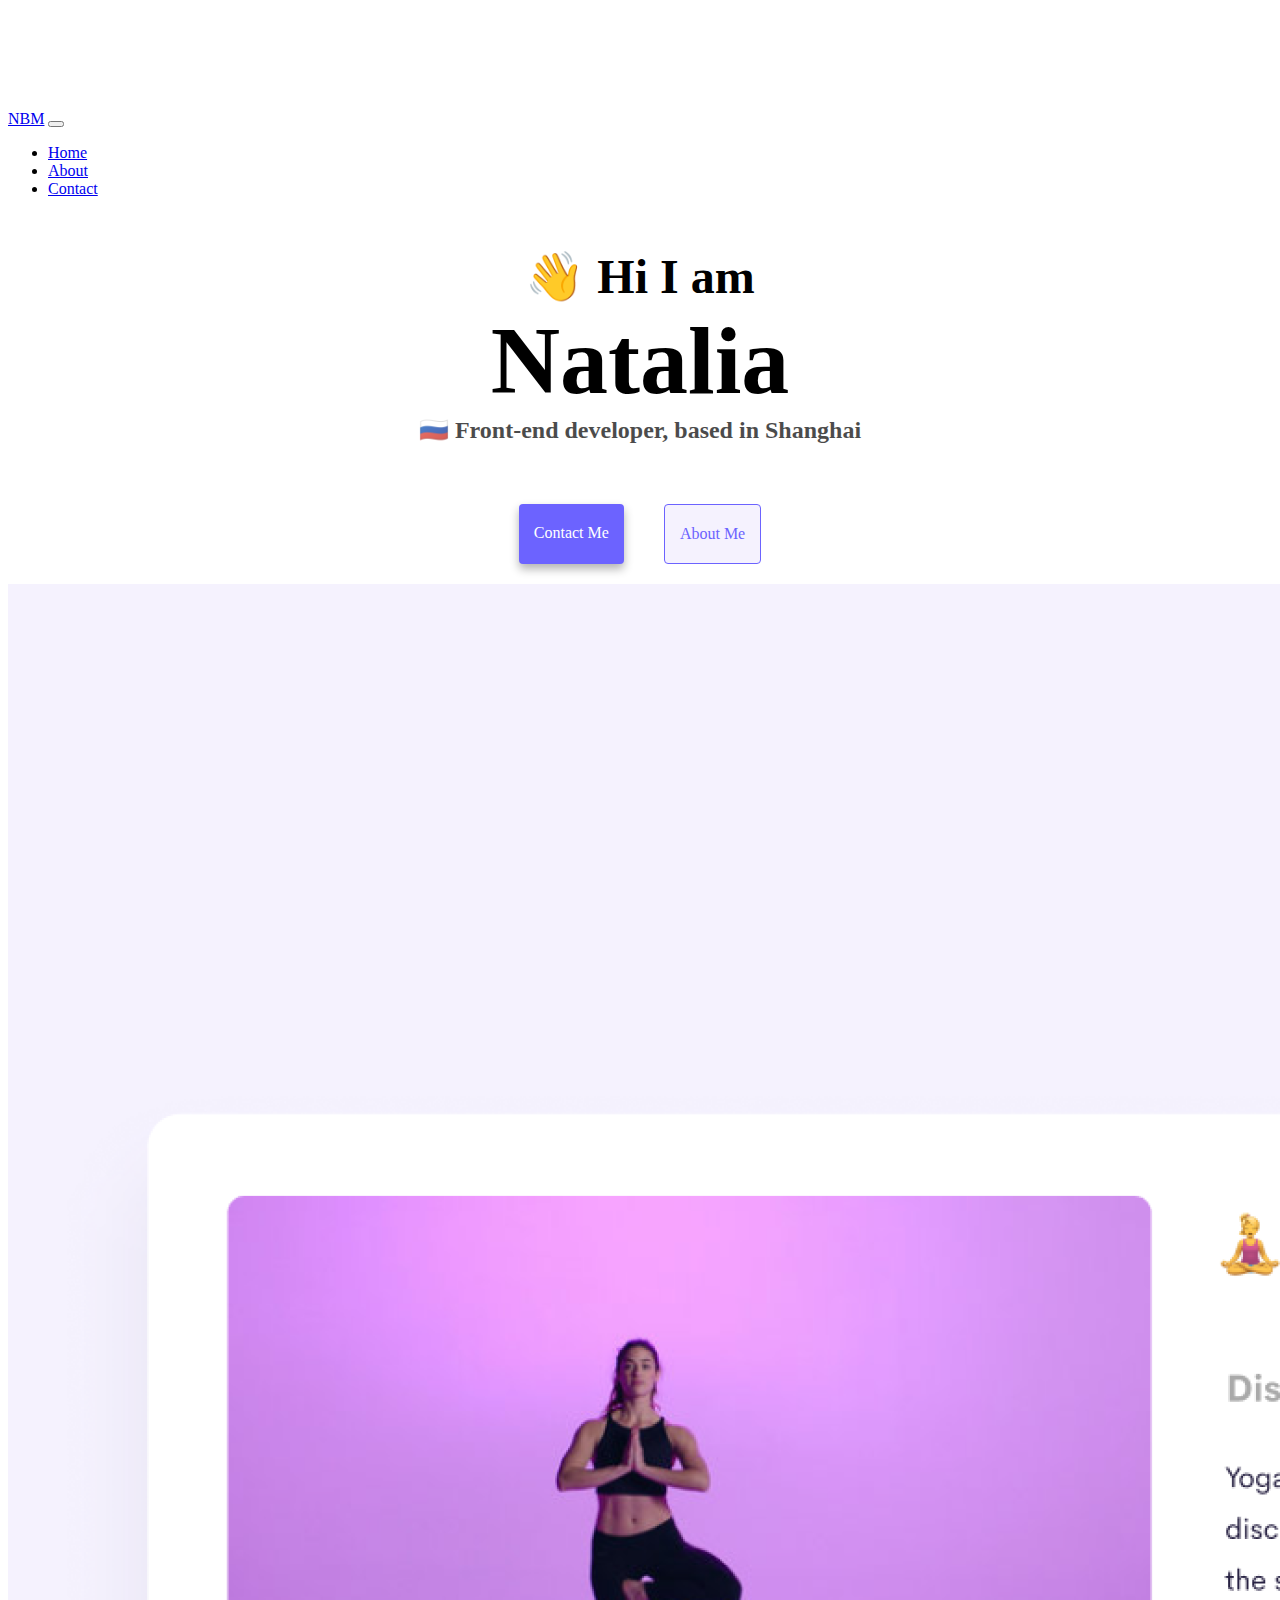
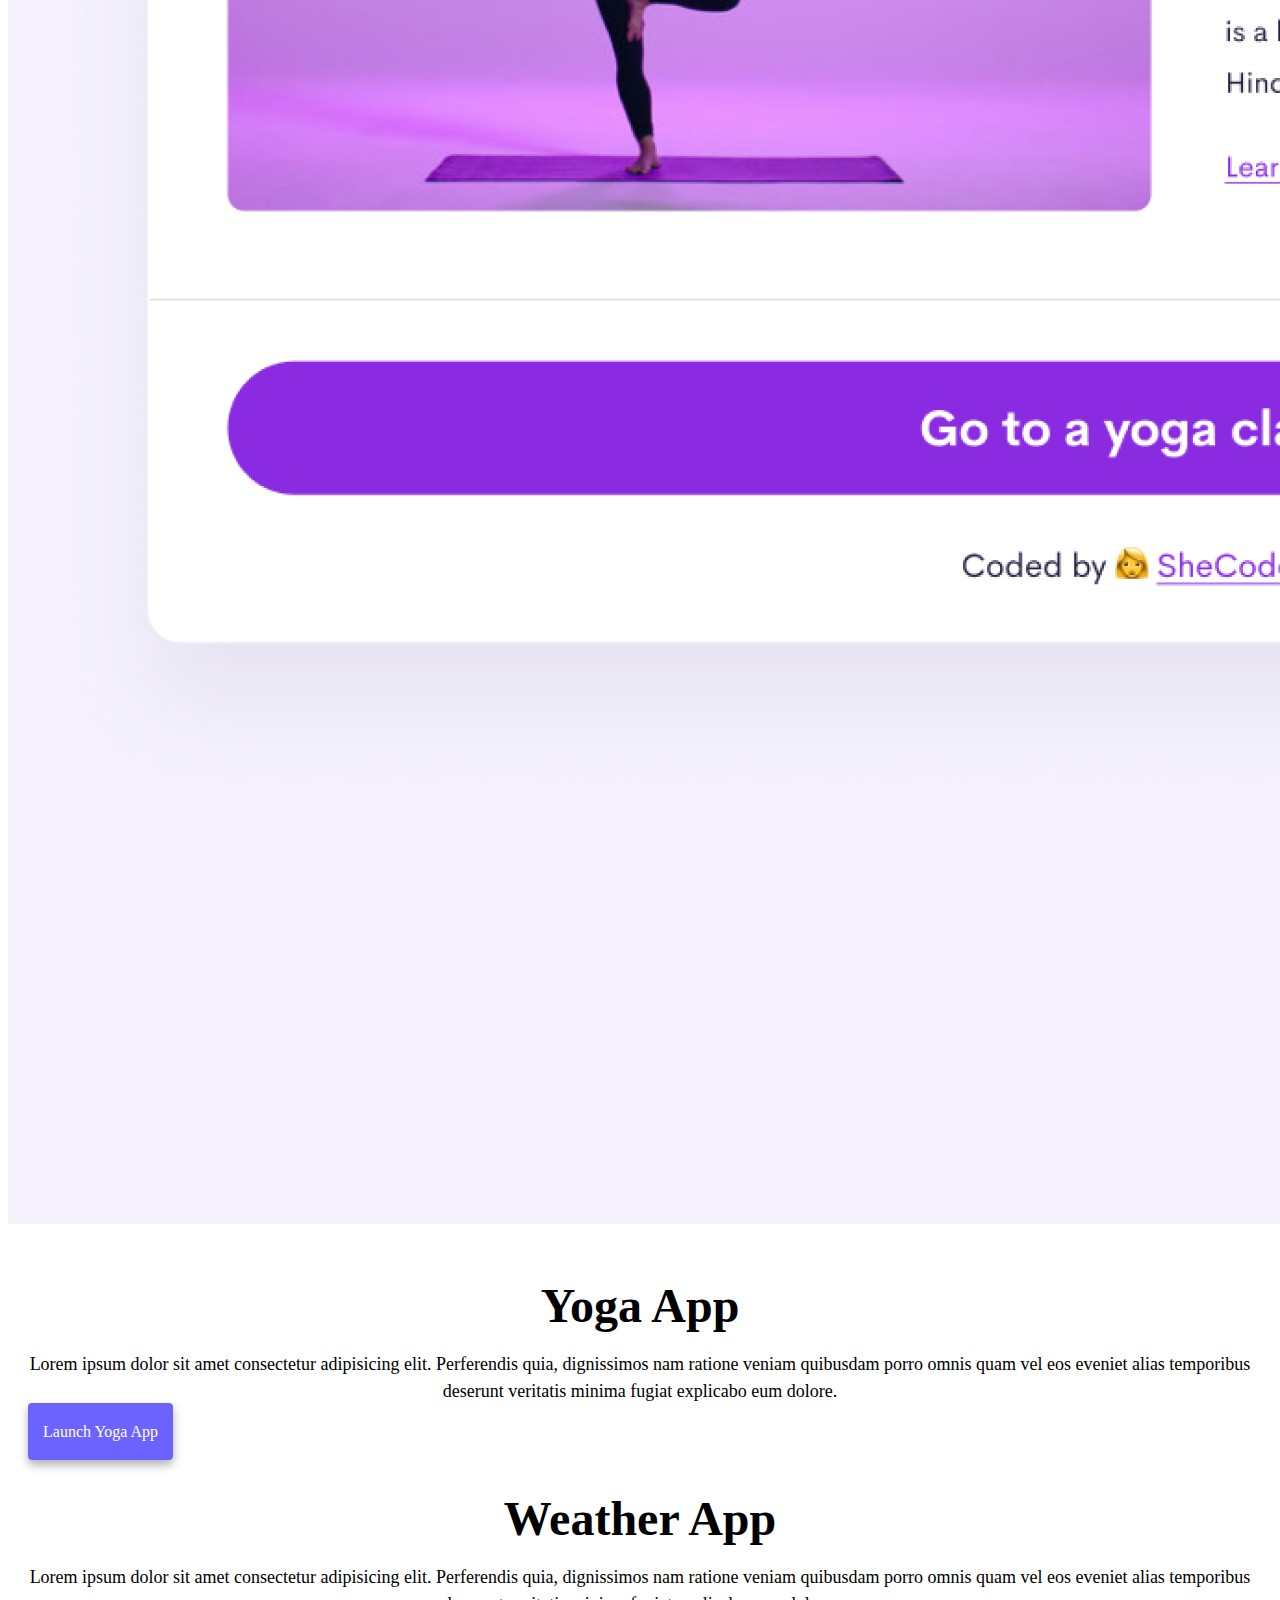
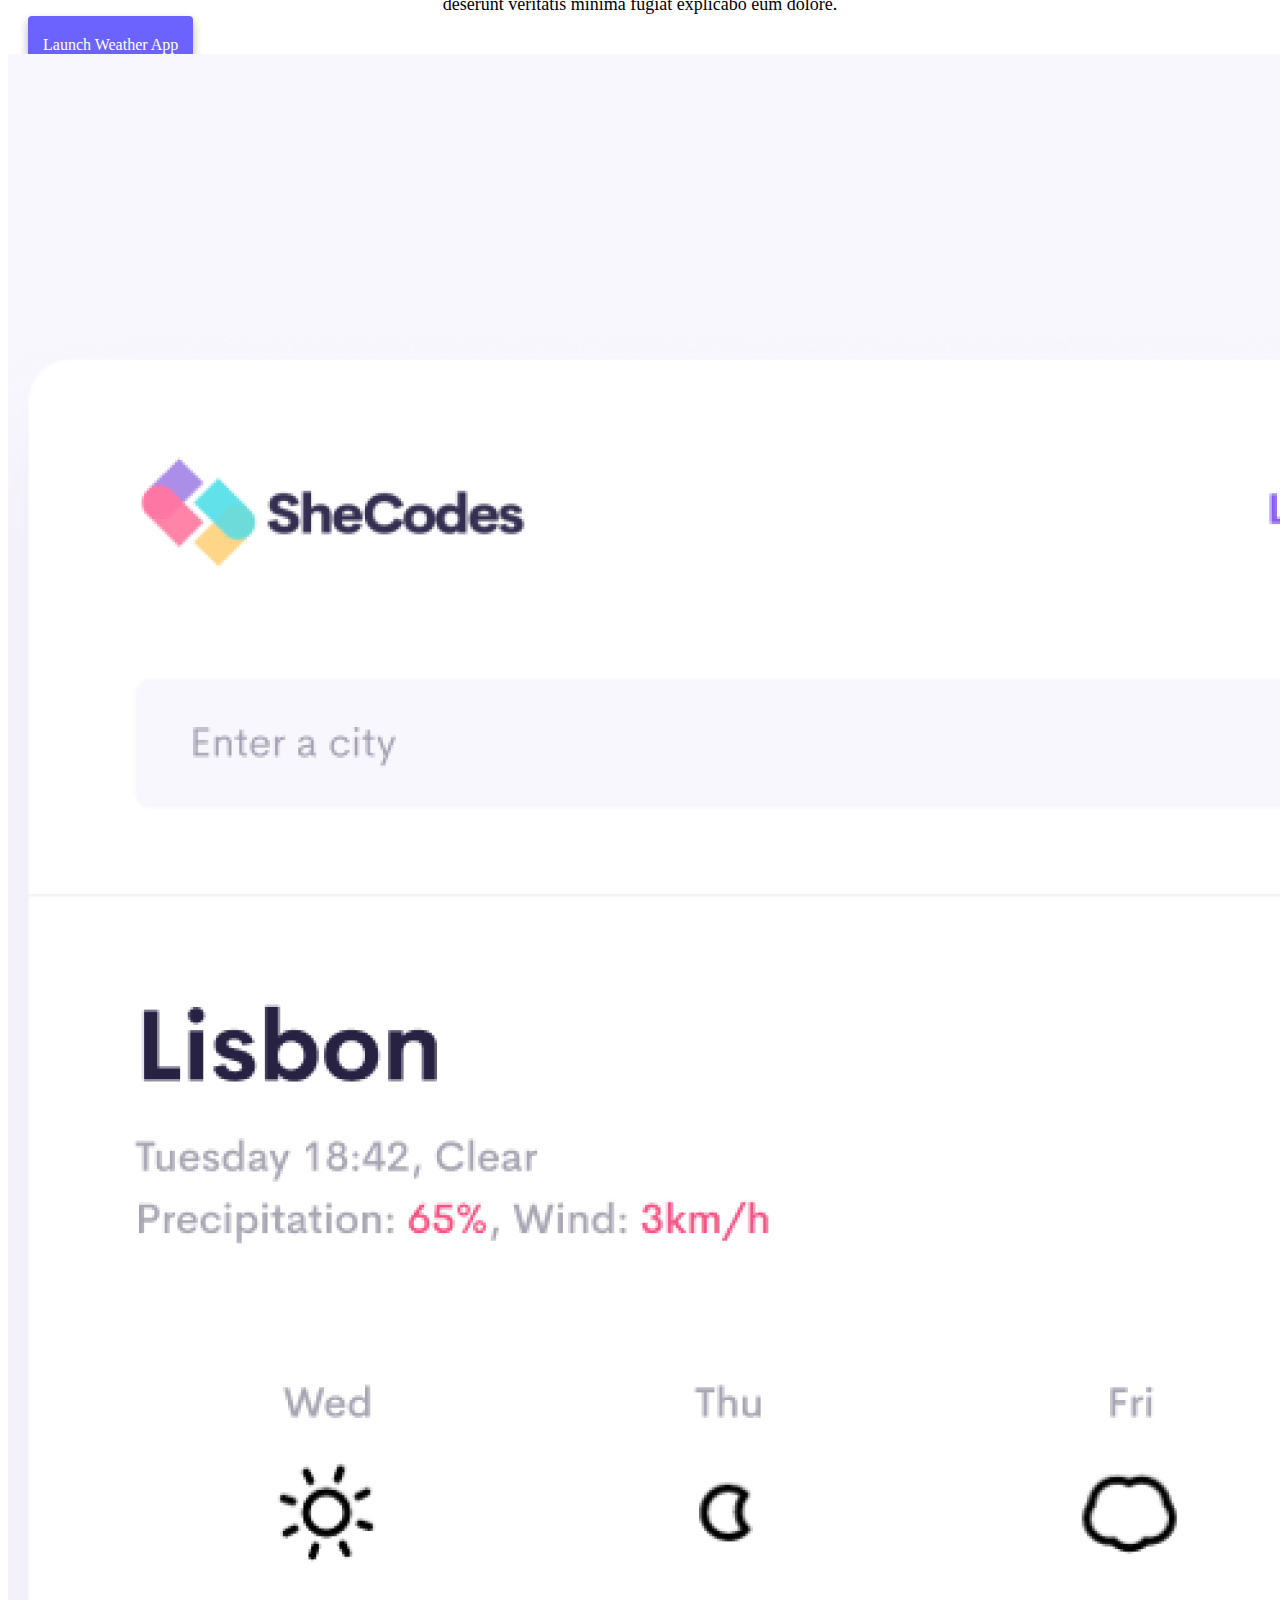
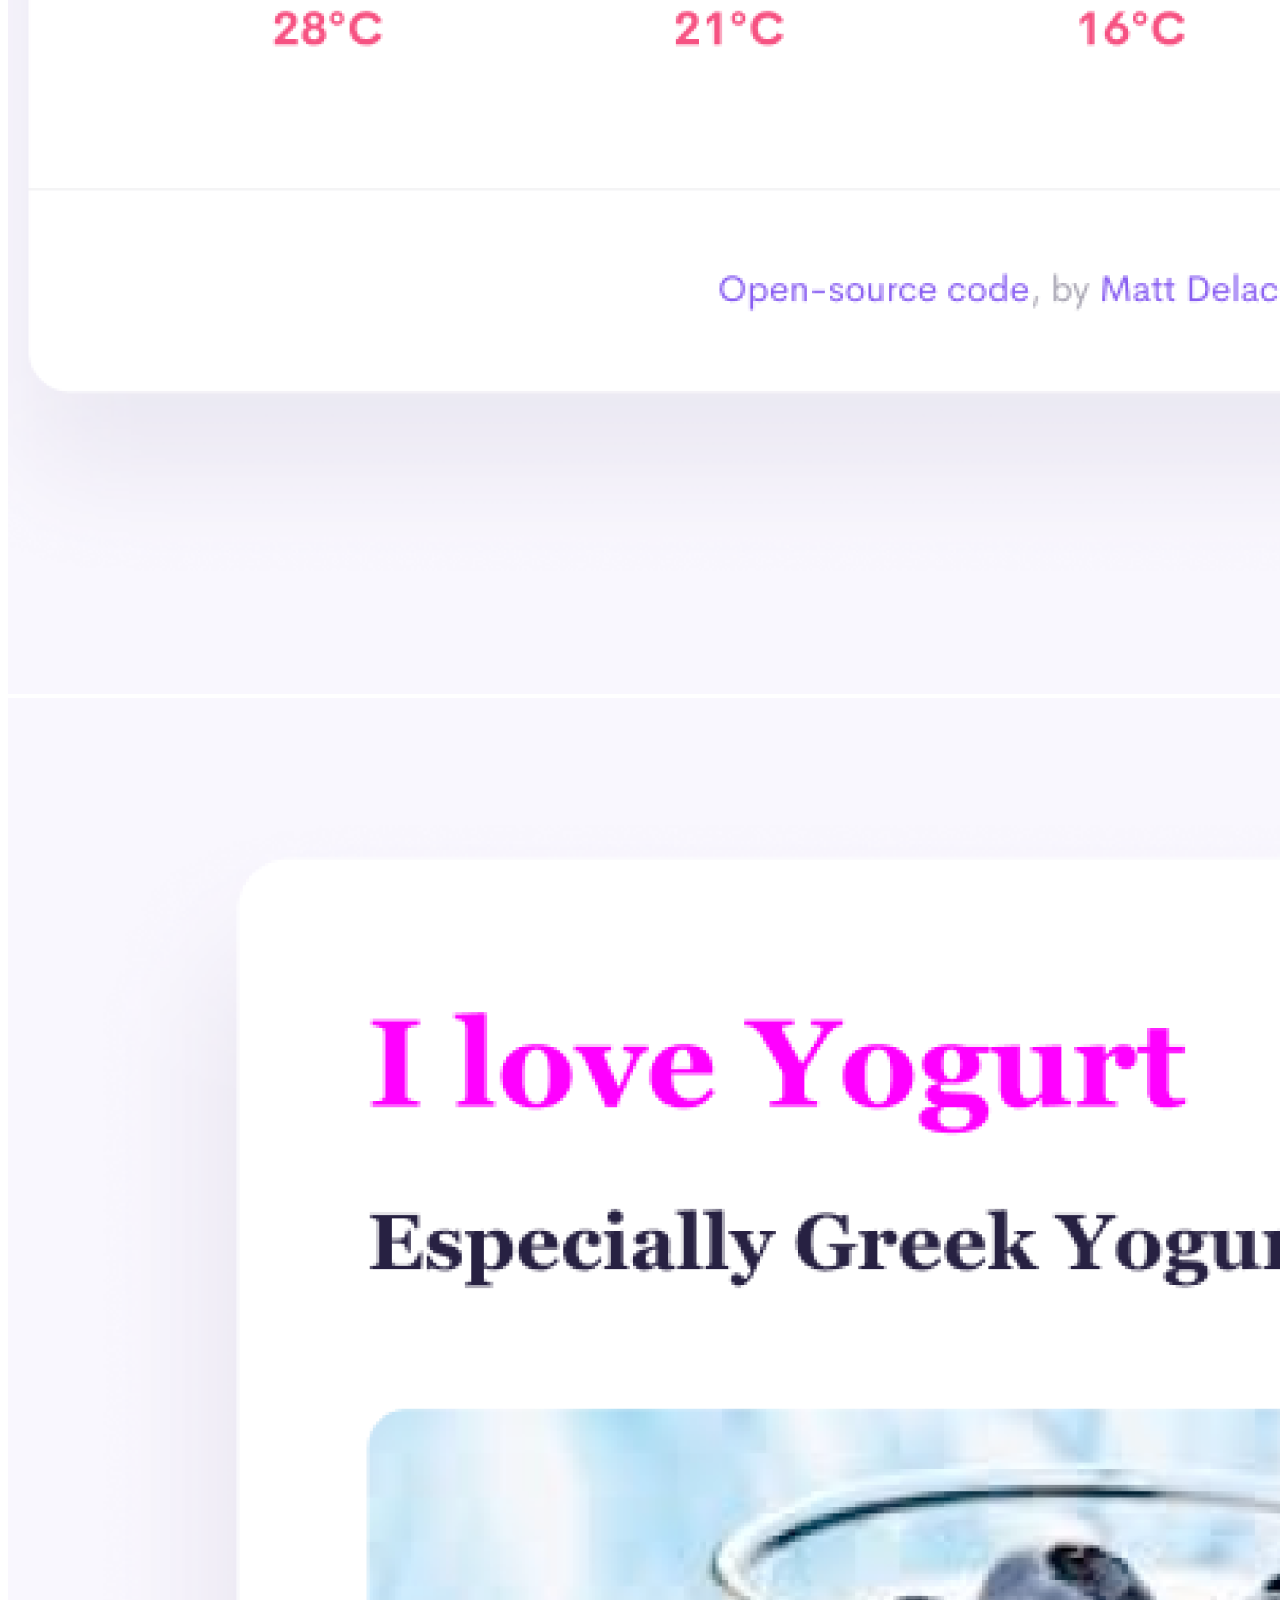
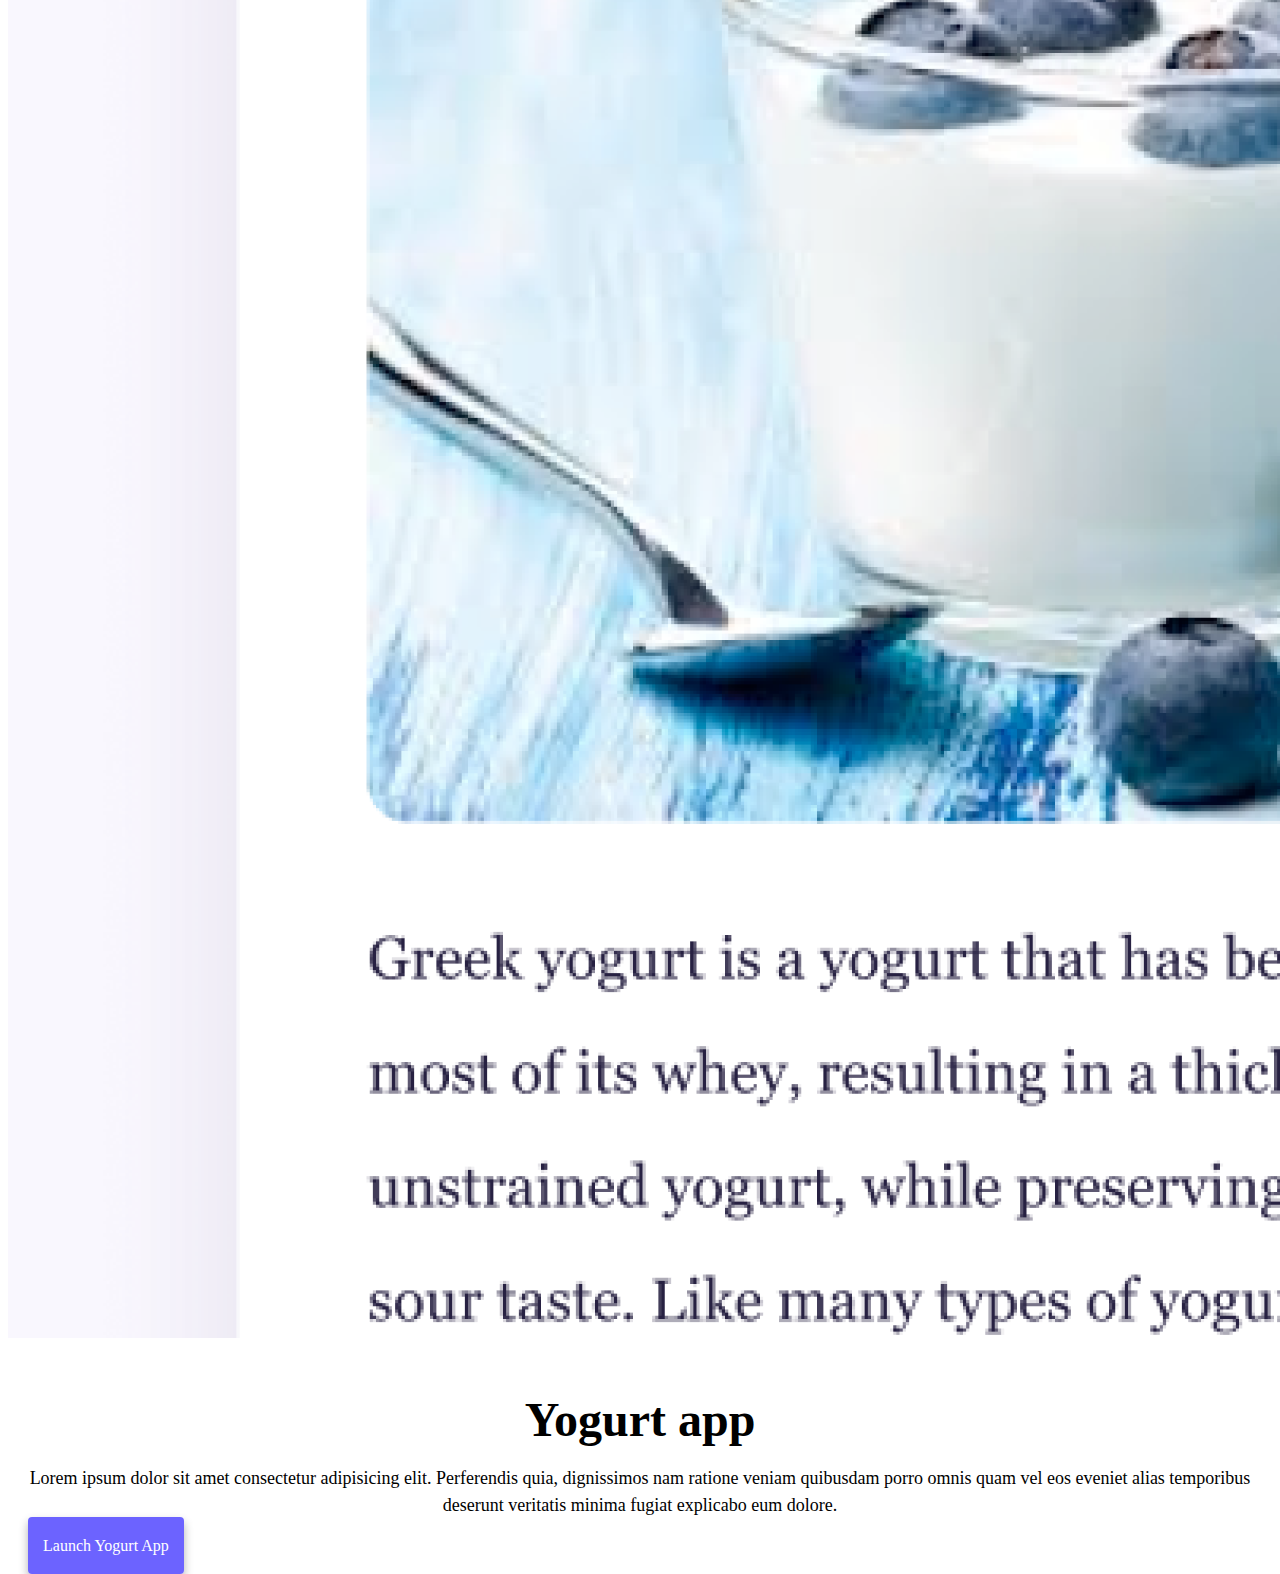
<file: index.html>
<!DOCTYPE html>
<html lang="en">
  <head>
    <meta charset="UTF-8" />
    <meta http-equiv="X-UA-Compatible" content="IE=edge" />
    <meta name="viewport" content="width=device-width, initial-scale=1.0" />
    <title>Natalia: Your front-end developer - nbm.com</title>
    <meta
      name="description"
      content="Hire an experienced front-end developer in Shanghai"
    />
    <link
      href="https://cdn.jsdelivr.net/npm/bootstrap@5.0.0-beta2/dist/css/bootstrap.min.css"
      rel="stylesheet"
      integrity="sha384-BmbxuPwQa2lc/FVzBcNJ7UAyJxM6wuqIj61tLrc4wSX0szH/Ev+nYRRuWlolflfl"
      crossorigin="anonymous"
    />
    <script
      src="https://cdn.jsdelivr.net/npm/bootstrap@5.0.0-beta2/dist/js/bootstrap.bundle.min.js"
      integrity="sha384-b5kHyXgcpbZJO/tY9Ul7kGkf1S0CWuKcCD38l8YkeH8z8QjE0GmW1gYU5S9FOnJ0"
      crossorigin="anonymous"
    ></script>
    <link rel="stylesheet" href="styles.css" />
  </head>
  <body>
    <nav class="navbar navbar-expand-lg navbar-light bg-light fixed-top">
      <div class="container-fluid">
        <a class="navbar-brand ms-5" href="/">NBM</a>
        <button
          class="navbar-toggler"
          type="button"
          data-bs-toggle="collapse"
          data-bs-target="#navbarNav"
          aria-controls="navbarNav"
          aria-expanded="false"
          aria-label="Toggle navigation"
        >
          <span class="navbar-toggler-icon"></span>
        </button>
        <div class="collapse navbar-collapse" id="navbarNav">
          <ul class="navbar-nav">
            <li class="nav-item">
              <a class="nav-link active" aria-current="page" href="/">Home</a>
            </li>
            <li class="nav-item">
              <a class="nav-link" href="/about.html">About</a>
            </li>
            <li class="nav-item">
              <a class="nav-link" href="/about.html#contact">Contact</a>
            </li>
          </ul>
        </div>
      </div>
    </nav>

    <h2>👋 Hi I am</h2>
    <h1>Natalia</h1>
    <h3>🇷🇺 Front-end developer, based in Shanghai</h3>
    <div class="navigation-links">
      <a href="/about.html#contact" class="primary-button">Contact me</a>
      <a href="/about.html" class="secondary-button">About me</a>
    </div>

    <div class="container">
      <div class="row mt-5">
        <div class="col-sm-6">
          <img
            src="images/yoga.png"
            class="img-fluid"
            alt="Web-page coded in HTML/CSS"
          />
        </div>
        <div class="col-sm-6">
          <h2 class="text-start mt-0">Yoga App</h2>
          <p class="text-start mt-3">
            Lorem ipsum dolor sit amet consectetur adipisicing elit. Perferendis
            quia, dignissimos nam ratione veniam quibusdam porro omnis quam vel
            eos eveniet alias temporibus deserunt veritatis minima fugiat
            explicabo eum dolore.
          </p>
          <div class="mt-5">
            <a href="#" class="primary-button ms-0">Launch Yoga App</a>
          </div>
        </div>
      </div>

      <div class="row">
        <div class="col-sm-6">
          <h2 class="text-start mt-5">Weather App</h2>
          <p class="text-start mt-3">
            Lorem ipsum dolor sit amet consectetur adipisicing elit. Perferendis
            quia, dignissimos nam ratione veniam quibusdam porro omnis quam vel
            eos eveniet alias temporibus deserunt veritatis minima fugiat
            explicabo eum dolore.
          </p>
          <div class="mt-5">
            <a href="#" class="primary-button ms-0">Launch Weather App</a>
          </div>
        </div>
        <div class="col-sm-6 mt-5">
          <img
            src="images/weather.png"
            class="img-fluid"
            alt="Web-page coded in HTML/CSS and JavaScript"
          />
        </div>
      </div>

      <div class="row mt-5 mb-5">
        <div class="col-sm-6">
          <img
            src="images/yogurt.png"
            class="img-fluid"
            alt="Web-page coded in React JS"
          />
        </div>
        <div class="col-sm-6">
          <h2 class="text-start mt-5">Yogurt app</h2>
          <p class="text-start mt-3">
            Lorem ipsum dolor sit amet consectetur adipisicing elit. Perferendis
            quia, dignissimos nam ratione veniam quibusdam porro omnis quam vel
            eos eveniet alias temporibus deserunt veritatis minima fugiat
            explicabo eum dolore.
          </p>
          <div class="mt-5">
            <a href="#" class="primary-button ms-0">Launch Yogurt App</a>
          </div>
        </div>
      </div>
    </div>
  </body>
</html>
</file>
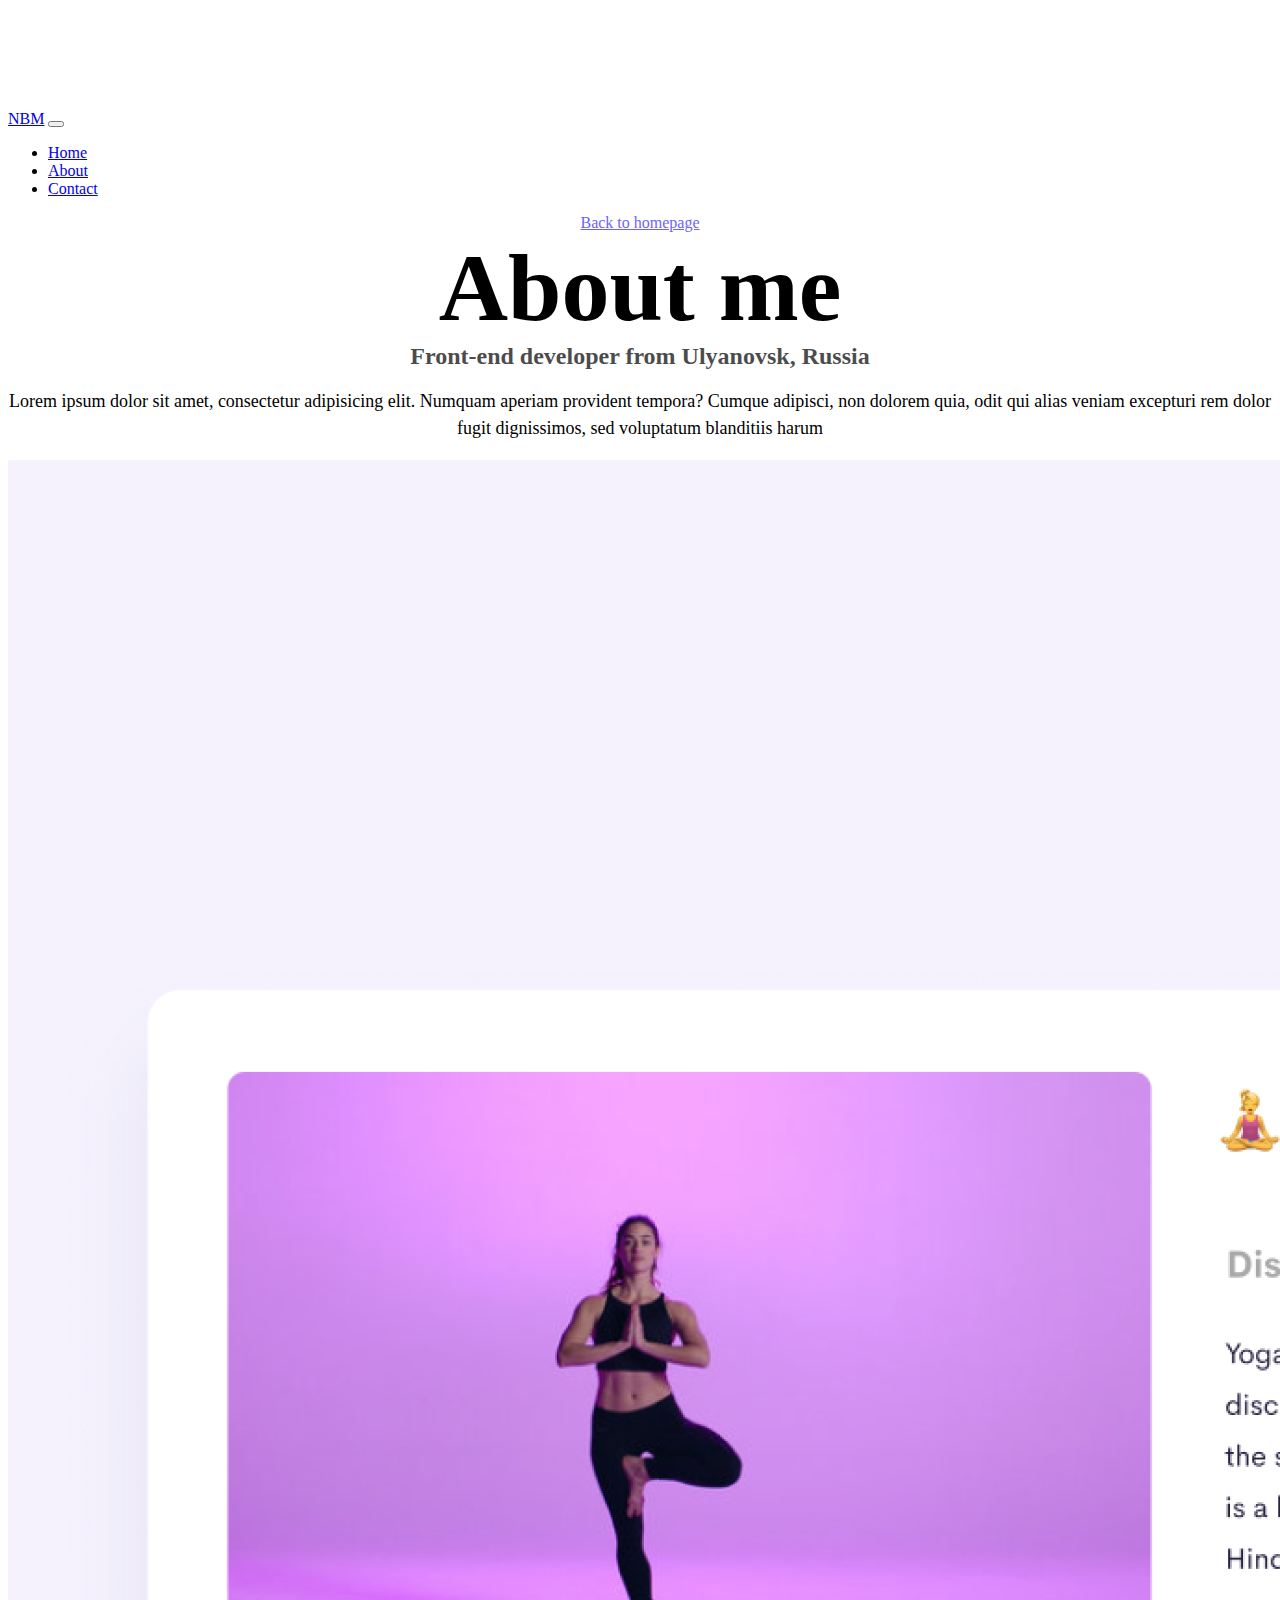
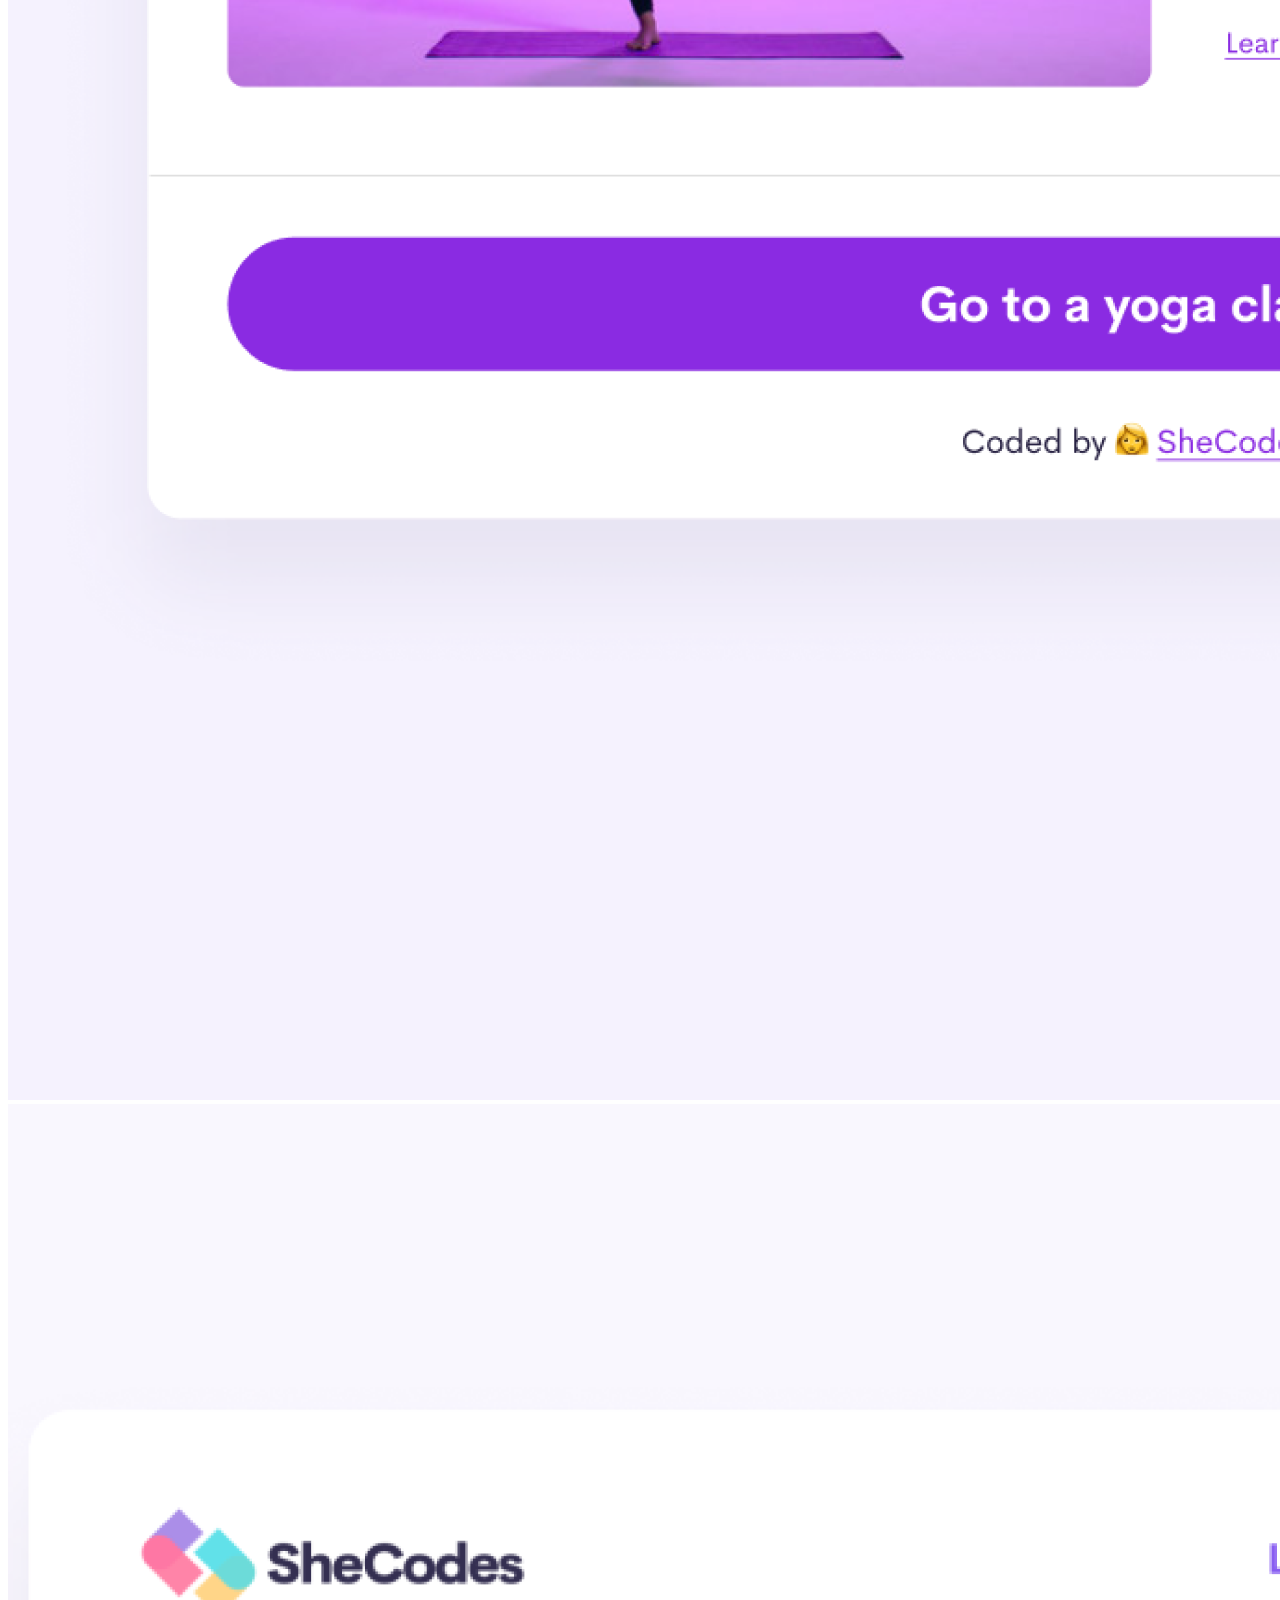
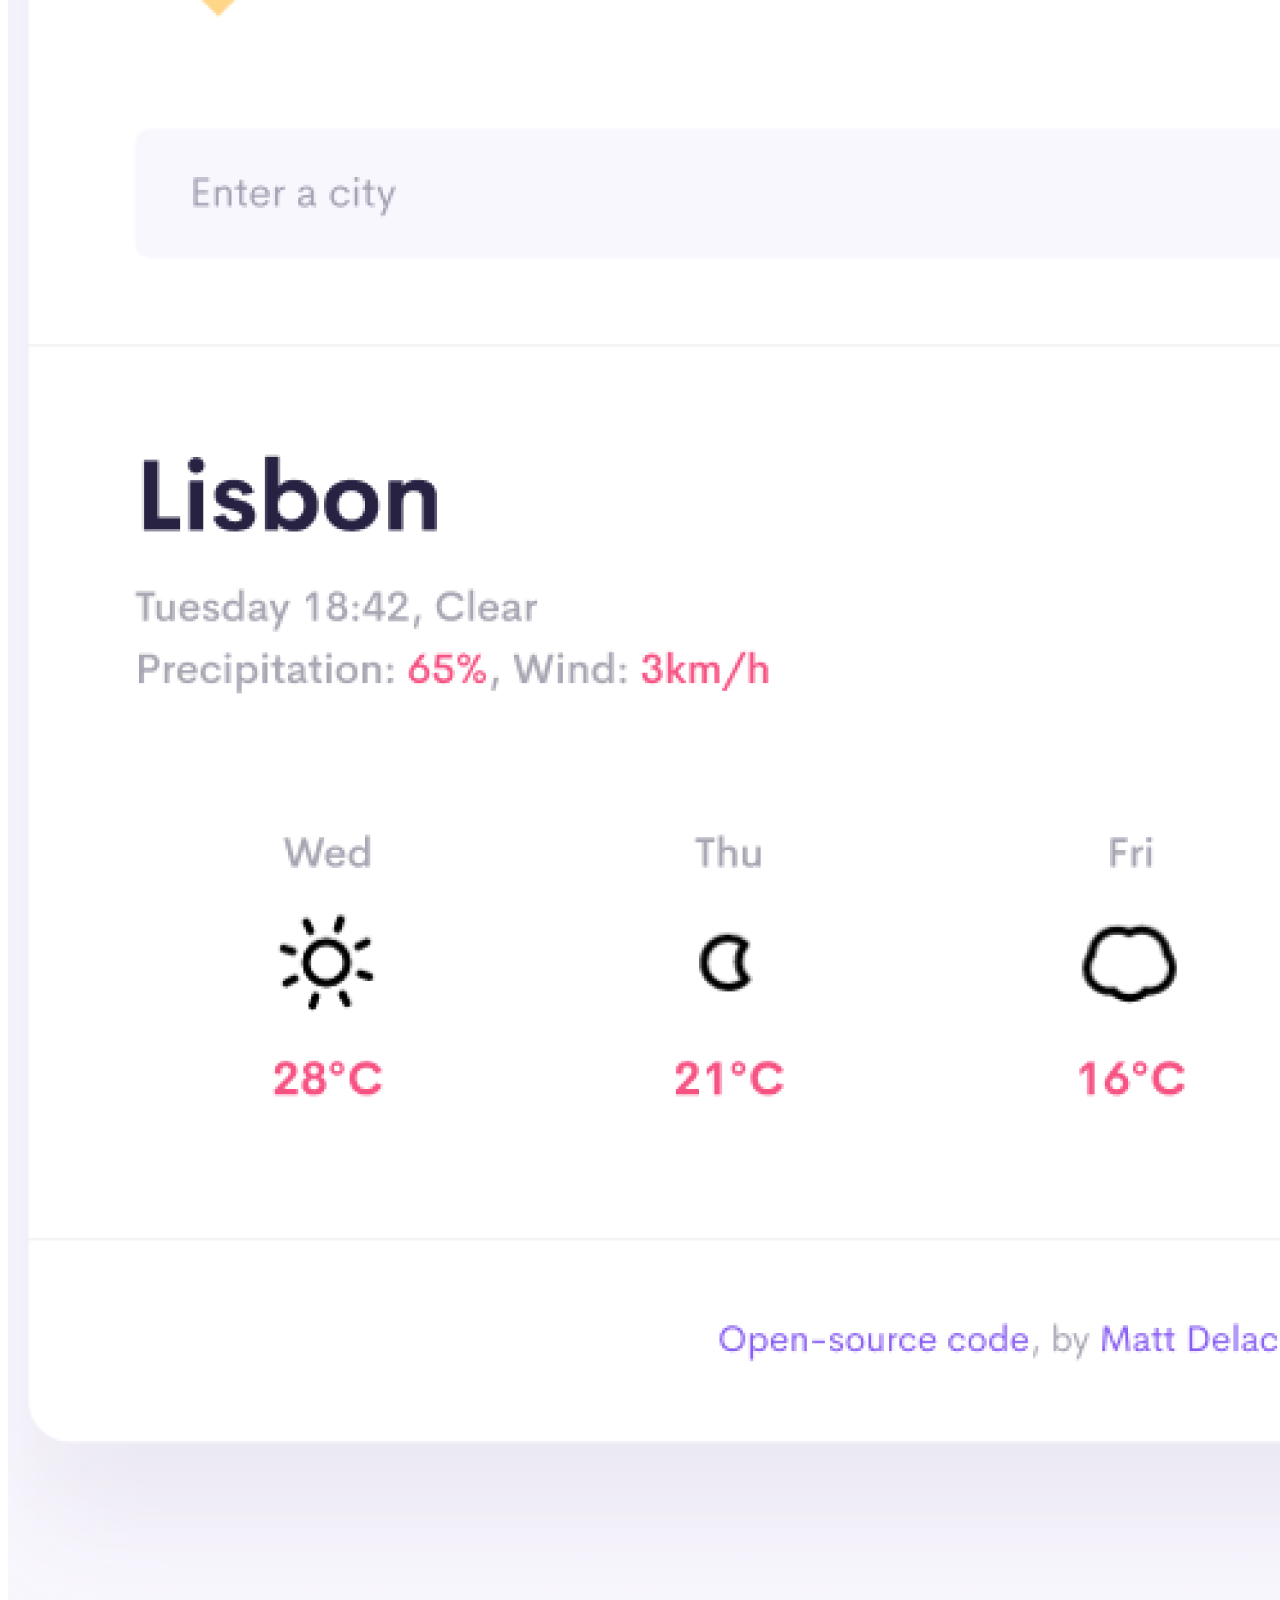
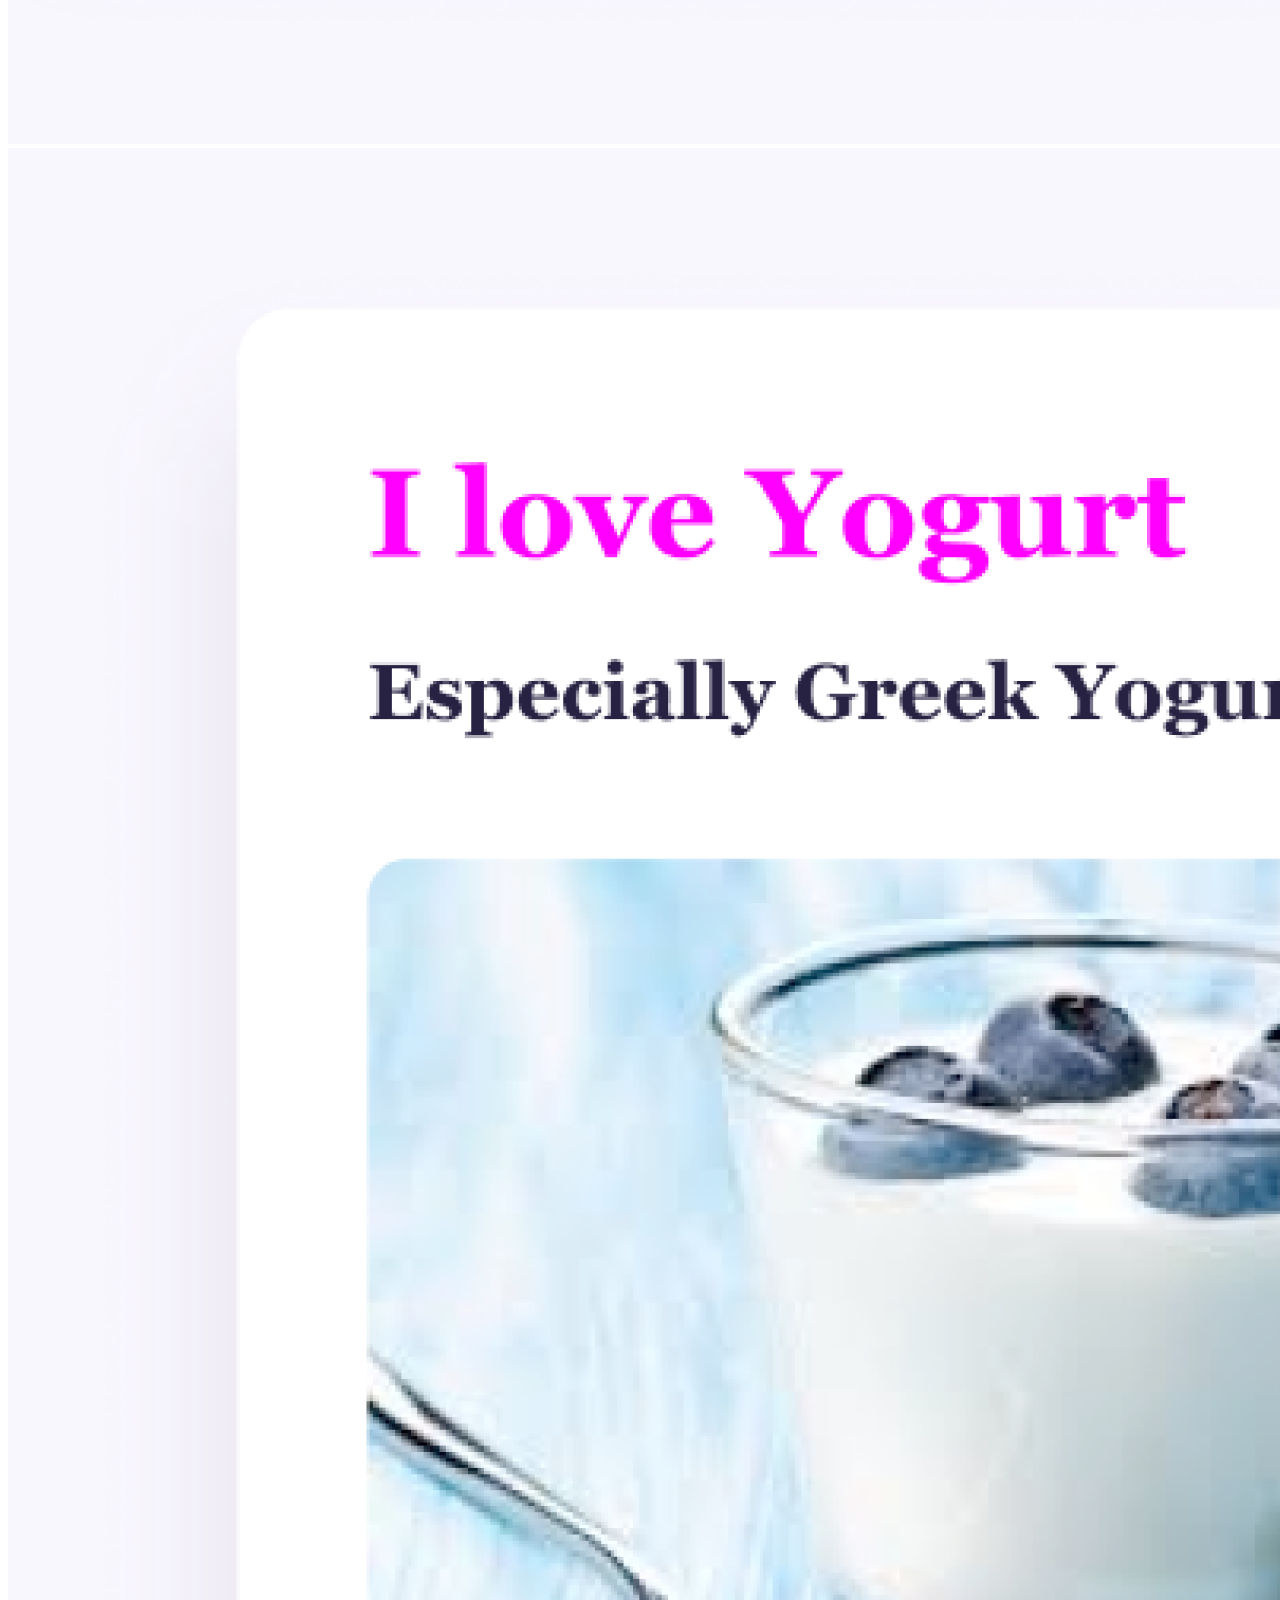
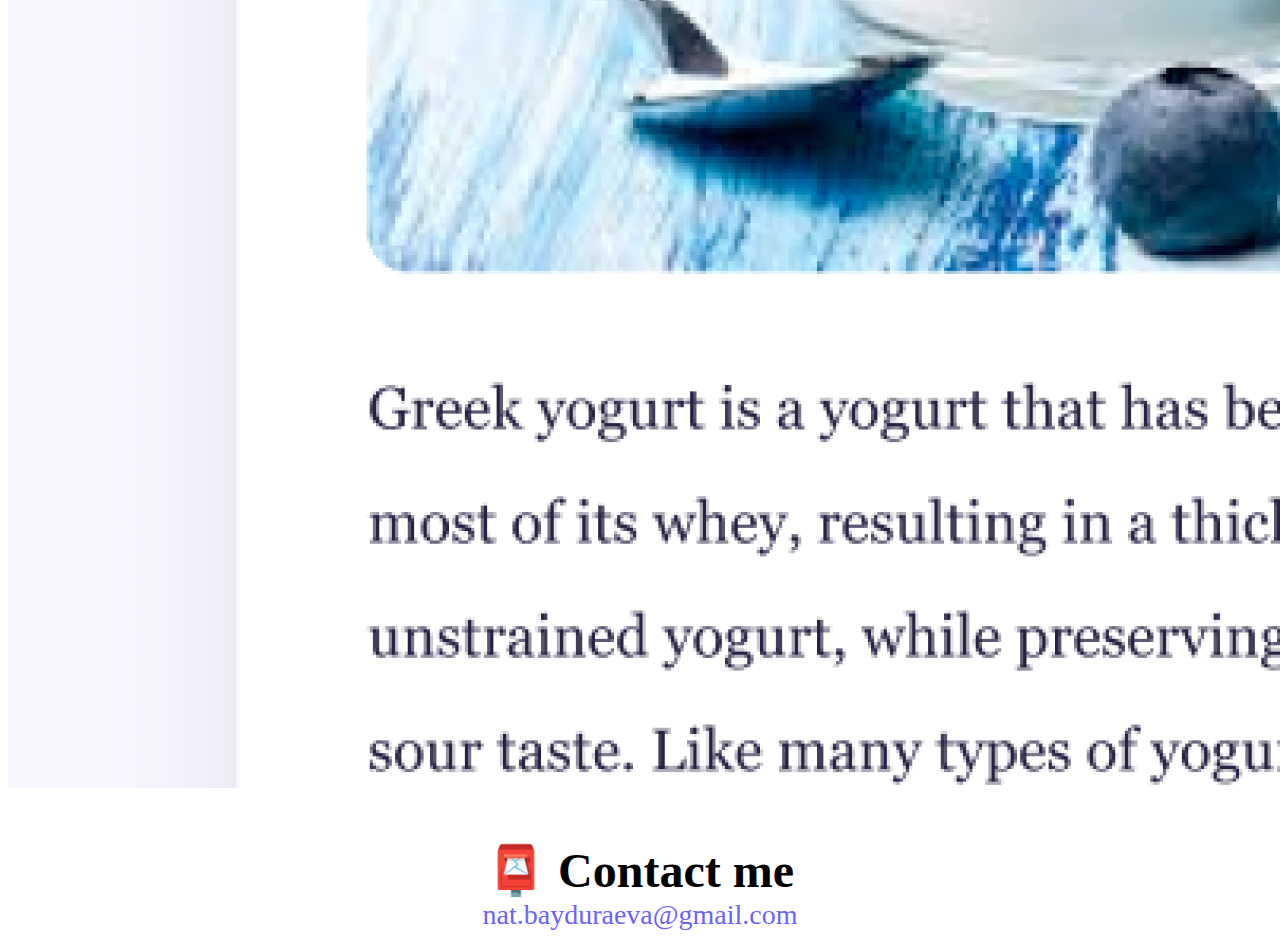
<file: about.html>
<!DOCTYPE html>
<html lang="en">
  <head>
    <meta charset="UTF-8" />
    <meta http-equiv="X-UA-Compatible" content="IE=edge" />
    <meta name="viewport" content="width=device-width, initial-scale=1.0" />
    <link
      href="https://cdn.jsdelivr.net/npm/bootstrap@5.0.0-beta2/dist/css/bootstrap.min.css"
      rel="stylesheet"
      integrity="sha384-BmbxuPwQa2lc/FVzBcNJ7UAyJxM6wuqIj61tLrc4wSX0szH/Ev+nYRRuWlolflfl"
      crossorigin="anonymous"
    />
    <script
      src="https://cdn.jsdelivr.net/npm/bootstrap@5.0.0-beta2/dist/js/bootstrap.bundle.min.js"
      integrity="sha384-b5kHyXgcpbZJO/tY9Ul7kGkf1S0CWuKcCD38l8YkeH8z8QjE0GmW1gYU5S9FOnJ0"
      crossorigin="anonymous"
    ></script>
    <link rel="stylesheet" href="styles.css" />
    <meta
      name="description"
      content="View projects and contact front-end developer in Shanghai experienced in HTML, CSS, JavaScript, React JS"
    />
    <title>View coding projects by Natalia - nbm.com</title>
  </head>
  <body>
    <nav class="navbar navbar-expand-lg navbar-light bg-light fixed-top">
      <div class="container-fluid">
        <a class="navbar-brand ms-5" href="/">NBM</a>
        <button
          class="navbar-toggler"
          type="button"
          data-bs-toggle="collapse"
          data-bs-target="#navbarNav"
          aria-controls="navbarNav"
          aria-expanded="false"
          aria-label="Toggle navigation"
        >
          <span class="navbar-toggler-icon"></span>
        </button>
        <div class="collapse navbar-collapse" id="navbarNav">
          <ul class="navbar-nav">
            <li class="nav-item">
              <a class="nav-link" aria-current="page" href="/">Home</a>
            </li>
            <li class="nav-item">
              <a class="nav-link active" href="/about.html">About</a>
            </li>
            <li class="nav-item">
              <a class="nav-link" href="/about.html#contact">Contact</a>
            </li>
          </ul>
        </div>
      </div>
    </nav>

    <a href="index.html" class="homepage-link">Back to homepage</a>
    <h1>About me</h1>
    <h3>Front-end developer from Ulyanovsk, Russia</h3>
    <div class="mt-4">
      <p>
        Lorem ipsum dolor sit amet, consectetur adipisicing elit. Numquam
        aperiam provident tempora? Cumque adipisci, non dolorem quia, odit qui
        alias veniam excepturi rem dolor fugit dignissimos, sed voluptatum
        blanditiis harum
      </p>
    </div>
    <div class="container">
      <div class="row">
        <div class="col-sm-4">
          <img
            src="images/yoga.png"
            class="img-fluid p-2 border border-white shadow"
            alt="Web-page coded in React JS"
          />
        </div>
        <div class="col-sm-4">
          <img
            src="images/weather.png"
            class="img-fluid p-2 border border-white shadow"
            alt="Web-page coded in HTML/CSS"
          />
        </div>
        <div class="col-sm-4">
          <img
            src="images/yogurt.png"
            class="img-fluid p-2 border border-white shadow"
            alt="Web-page coded in HTML/CSS and JavaScript"
          />
        </div>
      </div>
    </div>

    <footer class="mb-5">
      <div id="contact">
        <h2>📮 Contact me</h2>
        <a href="mailto:nat.bayduraeva@gmail.com " class="email-link">
          nat.bayduraeva@gmail.com
        </a>
      </div>
    </footer>
  </body>
</html>
</file>
<file: styles.css>
:root {
  --primary-color: #6c63ff;
  --secondary-color: #f5f2fe;
  --box-shadow: 0 5px 10px rgba(0, 0, 0, 0.3);
}

body {
  margin-top: 110px;
}

h1,
h2,
h3 {
  text-align: center;
  margin: 0;
}

h1 {
  font-size: 96px;
}

h2 {
  font-size: 48px;
  margin-top: 50px;
}

h3 {
  font-size: 24px;
  opacity: 0.7;
}

p {
  border-radius: 4px;
  font-size: 18px;
  line-height: 1.5;
  text-align: center;
}

.navigation-links {
  display: flex;
  margin-top: 40px;
  justify-content: center;
}

.primary-button {
  margin: 20px;
  border-radius: 4px;
  padding: 20px 15px;
  background: var(--primary-color);
  box-shadow: var(--box-shadow);
  color: white;
  text-decoration: none;
  text-transform: capitalize;
}

.secondary-button {
  margin: 20px;
  border-radius: 4px;
  padding: 20px 15px;
  background: var(--secondary-color);
  color: var(--primary-color);
  border: 1px solid var(--primary-color);
  text-decoration: none;
  text-transform: capitalize;
}

.homepage-link {
  color: var(--primary-color);
  text-align: center;
  display: block;
}

.about-paragraphs {
  display: flex;
  margin: 30px 0;
}

.about-paragraphs p {
  margin: 10px;
}

.email-link {
  display: flex;
  justify-content: center;
  color: var(--primary-color);
  font-size: 28px;
  text-decoration: none;
}

.email-link:hover {
  text-decoration: underline;
}

@media (max-width: 768px) {
  h1 {
    font-size: 60px;
  }

  h2 {
    font-size: 38px;
  }
  h3 {
    font-size: 20px;
  }

  .email-link {
    font-size: 24px;
  }
}
</file>
